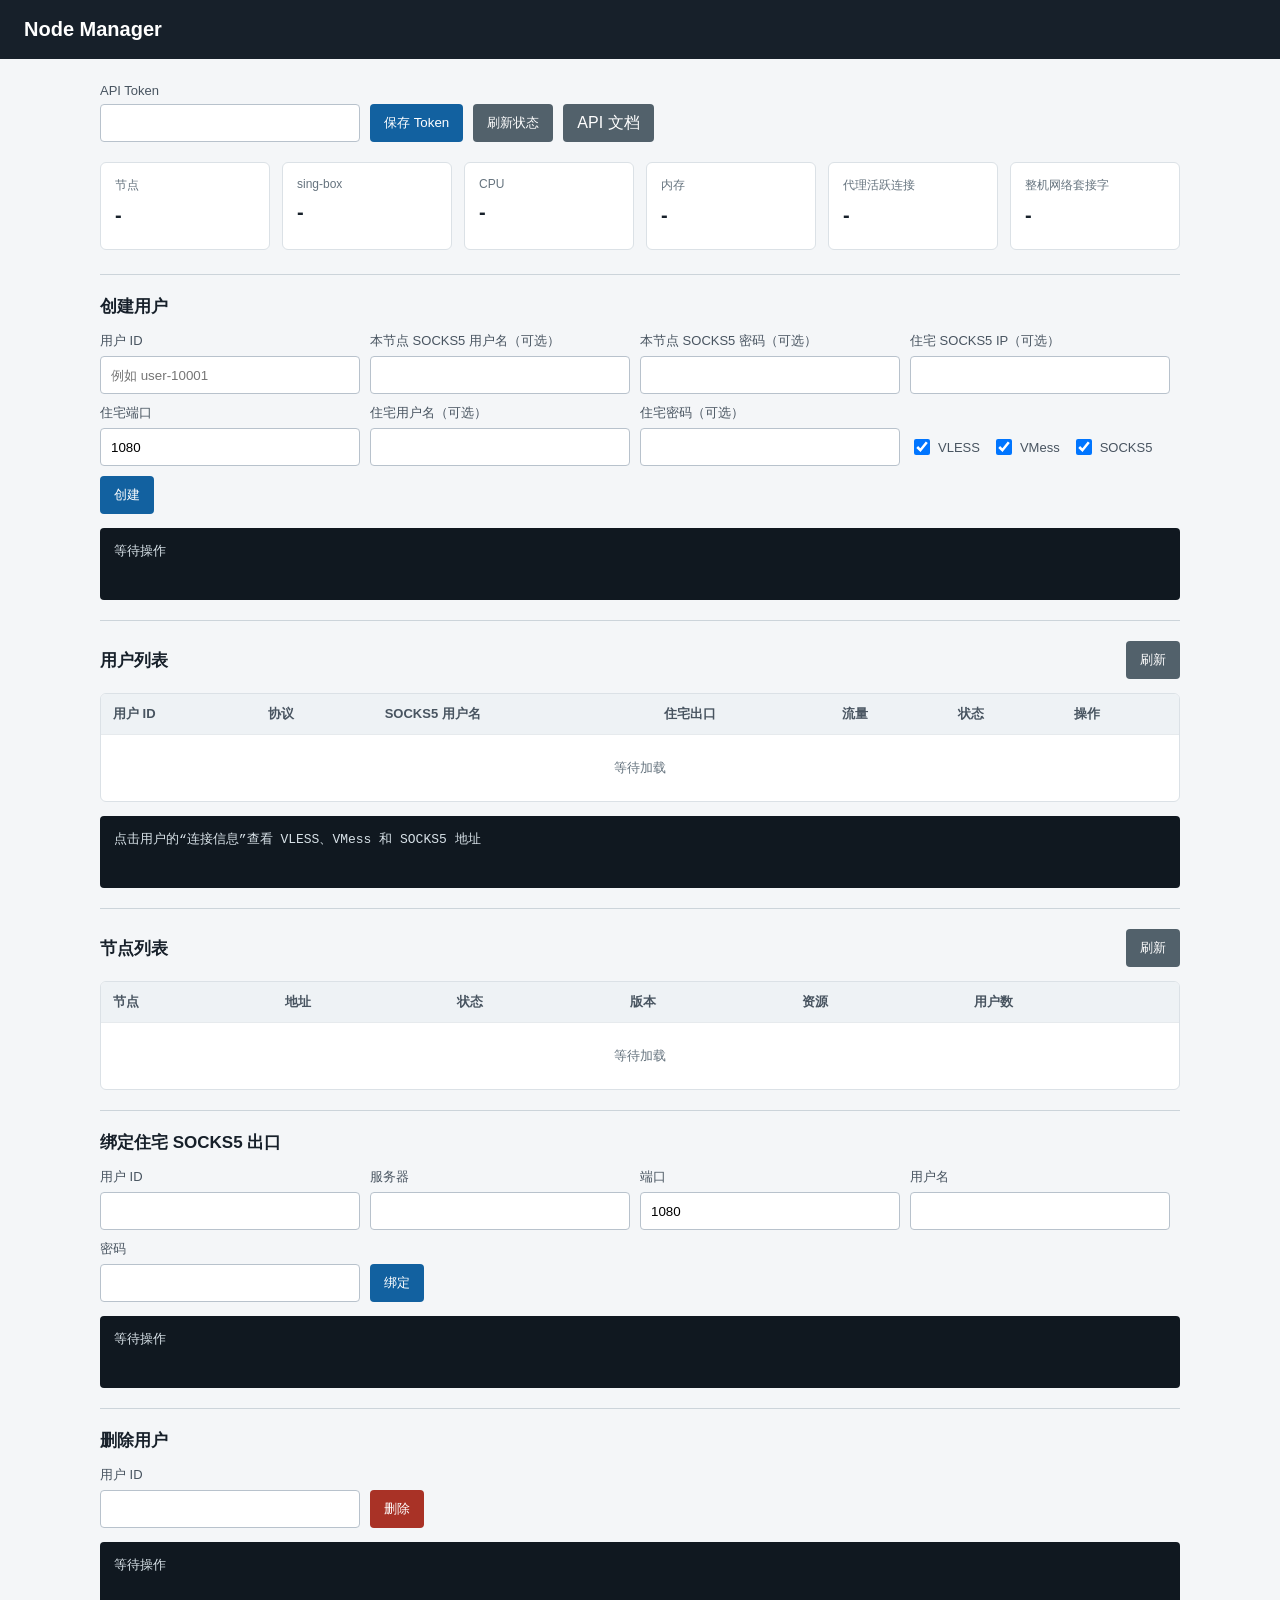
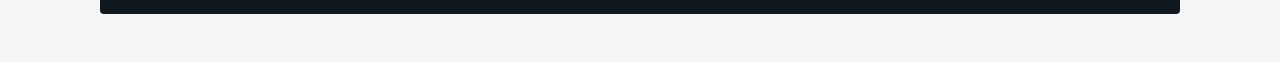
<file: node-manager/static/index.html>
<!doctype html>
<html lang="zh-CN">
<head>
  <meta charset="utf-8">
  <meta name="viewport" content="width=device-width, initial-scale=1">
  <title>Node Manager</title>
  <style>
    :root { color-scheme: light; font-family: Arial, "Microsoft YaHei", sans-serif; }
    * { box-sizing: border-box; }
    body { margin: 0; background: #f4f6f8; color: #17202a; }
    header { background: #17202a; color: #fff; padding: 18px 24px; }
    header h1 { margin: 0; font-size: 20px; letter-spacing: 0; }
    main { width: min(1080px, calc(100% - 32px)); margin: 24px auto 48px; }
    .toolbar { display: flex; gap: 10px; align-items: end; flex-wrap: wrap; margin-bottom: 20px; }
    label { display: grid; gap: 6px; color: #485460; font-size: 13px; }
    input { min-width: 260px; height: 38px; border: 1px solid #b8c2cc; border-radius: 4px; padding: 0 10px; background: #fff; }
    button, a.button { min-height: 38px; border: 0; border-radius: 4px; padding: 0 14px; background: #1261a0; color: #fff; cursor: pointer; text-decoration: none; display: inline-flex; align-items: center; }
    button.secondary, a.secondary { background: #52616b; }
    button.danger { background: #a93226; }
    button.compact { min-height: 30px; padding: 0 10px; font-size: 12px; }
    .status-grid { display: grid; grid-template-columns: repeat(6, minmax(120px, 1fr)); gap: 12px; margin-bottom: 24px; }
    .metric { background: #fff; border: 1px solid #dbe1e6; border-radius: 6px; padding: 14px; min-height: 88px; }
    .metric span { display: block; color: #65737e; font-size: 12px; margin-bottom: 10px; }
    .metric strong { font-size: 20px; overflow-wrap: anywhere; }
    section { border-top: 1px solid #ccd4da; padding-top: 20px; margin-top: 20px; }
    h2 { margin: 0 0 14px; font-size: 17px; }
    .form-row { display: flex; flex-wrap: wrap; gap: 10px; align-items: end; }
    .protocols { display: flex; gap: 12px; min-height: 38px; align-items: center; }
    .protocols label { display: flex; align-items: center; gap: 5px; }
    .protocols input { min-width: auto; width: 16px; height: 16px; }
    pre { margin: 14px 0 0; padding: 14px; background: #101820; color: #d8e2e8; border-radius: 4px; overflow: auto; min-height: 72px; white-space: pre-wrap; overflow-wrap: anywhere; }
    .table-wrap { width: 100%; overflow-x: auto; border: 1px solid #dbe1e6; border-radius: 6px; background: #fff; }
    table { width: 100%; border-collapse: collapse; min-width: 760px; }
    th, td { padding: 11px 12px; border-bottom: 1px solid #e6eaed; text-align: left; font-size: 13px; white-space: nowrap; }
    th { background: #eef2f5; color: #485460; font-weight: 600; }
    tbody tr:last-child td { border-bottom: 0; }
    .empty { color: #65737e; text-align: center; padding: 24px; }
    .section-heading { display: flex; align-items: center; justify-content: space-between; gap: 12px; margin-bottom: 14px; }
    .section-heading h2 { margin: 0; }
    .ok { color: #14804a; }
    .bad { color: #b42318; }
    @media (max-width: 760px) {
      .status-grid { grid-template-columns: repeat(2, minmax(0, 1fr)); }
      input { min-width: 100%; width: 100%; }
      label { width: 100%; }
    }
  </style>
</head>
<body>
  <header><h1>Node Manager</h1></header>
  <main>
    <div class="toolbar">
      <label>API Token<input id="token" type="password" autocomplete="off"></label>
      <button id="save-token">保存 Token</button>
      <button id="refresh" class="secondary">刷新状态</button>
      <a class="button secondary" href="/docs" target="_blank" rel="noreferrer">API 文档</a>
    </div>

    <div class="status-grid">
      <div class="metric"><span>节点</span><strong id="node">-</strong></div>
      <div class="metric"><span>sing-box</span><strong id="singbox">-</strong></div>
      <div class="metric"><span>CPU</span><strong id="cpu">-</strong></div>
      <div class="metric"><span>内存</span><strong id="memory">-</strong></div>
      <div class="metric"><span>代理活跃连接</span><strong id="connections">-</strong></div>
      <div class="metric"><span>整机网络套接字</span><strong id="system-connections">-</strong></div>
    </div>

    <section>
      <h2>创建用户</h2>
      <div class="form-row">
        <label>用户 ID<input id="create-user-id" placeholder="例如 user-10001"></label>
        <label>本节点 SOCKS5 用户名（可选）<input id="create-socks-username" autocomplete="off"></label>
        <label>本节点 SOCKS5 密码（可选）<input id="create-socks-password" type="password" autocomplete="new-password"></label>
        <label>住宅 SOCKS5 IP（可选）<input id="create-proxy-server" autocomplete="off"></label>
        <label>住宅端口<input id="create-proxy-port" type="number" min="1" max="65535" value="1080"></label>
        <label>住宅用户名（可选）<input id="create-proxy-username" autocomplete="off"></label>
        <label>住宅密码（可选）<input id="create-proxy-password" type="password" autocomplete="new-password"></label>
        <div class="protocols">
          <label><input type="checkbox" value="vless" checked>VLESS</label>
          <label><input type="checkbox" value="vmess" checked>VMess</label>
          <label><input type="checkbox" value="socks" checked>SOCKS5</label>
        </div>
        <button id="create-user">创建</button>
      </div>
      <pre id="create-result">等待操作</pre>
    </section>

    <section>
      <div class="section-heading">
        <h2>用户列表</h2>
        <button id="refresh-users" class="secondary">刷新</button>
      </div>
      <div class="table-wrap">
        <table>
          <thead><tr><th>用户 ID</th><th>协议</th><th>SOCKS5 用户名</th><th>住宅出口</th><th>流量</th><th>状态</th><th>操作</th></tr></thead>
          <tbody id="user-list"><tr><td colspan="7" class="empty">等待加载</td></tr></tbody>
        </table>
      </div>
      <pre id="connection-result">点击用户的“连接信息”查看 VLESS、VMess 和 SOCKS5 地址</pre>
    </section>

    <section>
      <div class="section-heading">
        <h2>节点列表</h2>
        <button id="refresh-nodes" class="secondary">刷新</button>
      </div>
      <div class="table-wrap">
        <table>
          <thead><tr><th>节点</th><th>地址</th><th>状态</th><th>版本</th><th>资源</th><th>用户数</th></tr></thead>
          <tbody id="node-list"><tr><td colspan="6" class="empty">等待加载</td></tr></tbody>
        </table>
      </div>
    </section>

    <section>
      <h2>绑定住宅 SOCKS5 出口</h2>
      <div class="form-row">
        <label>用户 ID<input id="bind-user-id"></label>
        <label>服务器<input id="proxy-server"></label>
        <label>端口<input id="proxy-port" type="number" min="1" max="65535" value="1080"></label>
        <label>用户名<input id="proxy-username"></label>
        <label>密码<input id="proxy-password" type="password"></label>
        <button id="bind-proxy">绑定</button>
      </div>
      <pre id="bind-result">等待操作</pre>
    </section>

    <section>
      <h2>删除用户</h2>
      <div class="form-row">
        <label>用户 ID<input id="delete-user-id"></label>
        <button id="delete-user" class="danger">删除</button>
      </div>
      <pre id="delete-result">等待操作</pre>
    </section>
  </main>
  <script>
    const tokenInput = document.getElementById('token');
    tokenInput.value = sessionStorage.getItem('node-manager-token') || '';

    function headers() {
      return { 'Authorization': `Bearer ${tokenInput.value.trim()}`, 'Content-Type': 'application/json' };
    }

    async function request(path, options = {}) {
      const response = await fetch(path, { ...options, headers: { ...headers(), ...(options.headers || {}) } });
      const body = await response.json().catch(() => ({}));
      if (!response.ok) throw new Error(body.detail || `HTTP ${response.status}`);
      return body;
    }

    function show(id, value, error = false) {
      const element = document.getElementById(id);
      element.textContent = typeof value === 'string' ? value : JSON.stringify(value, null, 2);
      element.className = error ? 'bad' : 'ok';
    }

    function escapeHtml(value) {
      return String(value ?? '').replace(/[&<>'"]/g, character => ({
        '&': '&amp;', '<': '&lt;', '>': '&gt;', "'": '&#39;', '"': '&quot;'
      })[character]);
    }

    function formatBytes(value) {
      const bytes = Number(value || 0);
      if (bytes < 1024) return `${bytes} B`;
      if (bytes < 1024 * 1024) return `${(bytes / 1024).toFixed(1)} KB`;
      if (bytes < 1024 * 1024 * 1024) return `${(bytes / 1024 / 1024).toFixed(1)} MB`;
      return `${(bytes / 1024 / 1024 / 1024).toFixed(1)} GB`;
    }

    async function refreshUsers() {
      const target = document.getElementById('user-list');
      try {
        const data = await request('/api/users?page=1&pageSize=100');
        target.innerHTML = data.items.length ? data.items.map(item => `<tr>
          <td>${escapeHtml(item.userId)}</td>
          <td>${escapeHtml(item.protocols.join(', '))}</td>
          <td>${escapeHtml(item.socksUsername || '-')}</td>
          <td>${escapeHtml(item.proxyBound ? item.proxyServer : '未绑定')}</td>
          <td>↑ ${formatBytes(item.upload)} / ↓ ${formatBytes(item.download)}</td>
          <td class="ok">${escapeHtml(item.status)}</td>
          <td><button class="secondary compact connection-button" data-user-id="${escapeHtml(item.userId)}">连接信息</button></td>
        </tr>`).join('') : '<tr><td colspan="7" class="empty">暂无用户</td></tr>';
        target.querySelectorAll('.connection-button').forEach(button => {
          button.onclick = () => showConnections(button.dataset.userId);
        });
      } catch (error) {
        target.innerHTML = `<tr><td colspan="7" class="empty bad">${escapeHtml(error.message)}</td></tr>`;
      }
    }

    async function showConnections(userId) {
      try {
        show('connection-result', await request(`/api/user/${encodeURIComponent(userId)}/connections`));
      } catch (error) {
        show('connection-result', error.message, true);
      }
    }

    async function refreshNodes() {
      const target = document.getElementById('node-list');
      try {
        const data = await request('/api/nodes?page=1&pageSize=100');
        target.innerHTML = data.items.length ? data.items.map(item => `<tr>
          <td>${escapeHtml(item.name)}<br><small>${escapeHtml(item.nodeId)}</small></td>
          <td>${escapeHtml(item.domain || item.host)}</td>
          <td class="${item.status === 'online' ? 'ok' : 'bad'}">${escapeHtml(item.status)}</td>
          <td>Manager ${escapeHtml(item.managerVersion)}<br>sing-box ${escapeHtml(item.singboxVersion)}</td>
          <td>CPU ${escapeHtml(item.cpu)}% / 内存 ${escapeHtml(item.memory)}%<br>代理连接 ${escapeHtml(item.connections)} / 系统套接字 ${escapeHtml(item.systemConnections)}</td>
          <td>${escapeHtml(item.userCount)}</td>
        </tr>`).join('') : '<tr><td colspan="6" class="empty">暂无节点</td></tr>';
      } catch (error) {
        target.innerHTML = `<tr><td colspan="6" class="empty bad">${escapeHtml(error.message)}</td></tr>`;
      }
    }

    async function refresh() {
      try {
        const data = await request('/api/node/status');
        document.getElementById('node').textContent = `${data.name} (${data.host})`;
        document.getElementById('singbox').textContent = data.singbox;
        document.getElementById('cpu').textContent = `${data.cpu}%`;
        document.getElementById('memory').textContent = `${data.memory}%`;
        document.getElementById('connections').textContent = data.connections;
        document.getElementById('system-connections').textContent = data.systemConnections;
        await Promise.all([refreshUsers(), refreshNodes()]);
      } catch (error) {
        document.getElementById('singbox').textContent = error.message;
      }
    }

    document.getElementById('save-token').onclick = () => {
      sessionStorage.setItem('node-manager-token', tokenInput.value.trim());
      refresh();
    };
    document.getElementById('refresh').onclick = refresh;
    document.getElementById('refresh-users').onclick = refreshUsers;
    document.getElementById('refresh-nodes').onclick = refreshNodes;
    document.getElementById('create-user').onclick = async () => {
      const protocols = [...document.querySelectorAll('.protocols input:checked')].map(item => item.value);
      const socksUsername = document.getElementById('create-socks-username').value.trim() || null;
      const socksPassword = document.getElementById('create-socks-password').value || null;
      const proxyServer = document.getElementById('create-proxy-server').value.trim();
      const proxyPort = Number(document.getElementById('create-proxy-port').value);
      const proxyUsername = document.getElementById('create-proxy-username').value || null;
      const proxyPassword = document.getElementById('create-proxy-password').value || null;
      const proxy = proxyServer ? {
        type: 'socks5',
        server: proxyServer,
        port: proxyPort,
        username: proxyUsername,
        password: proxyPassword
      } : null;
      try {
        show('create-result', await request('/api/user/create', {
          method: 'POST',
          body: JSON.stringify({
            userId: document.getElementById('create-user-id').value.trim(),
            protocols,
            socksUsername,
            socksPassword,
            proxy
          })
        }));
        await refreshUsers();
      } catch (error) { show('create-result', error.message, true); }
    };
    document.getElementById('bind-proxy').onclick = async () => {
      try {
        show('bind-result', await request('/api/user/bind-proxy', {
          method: 'POST',
          body: JSON.stringify({
            userId: document.getElementById('bind-user-id').value.trim(),
            proxy: {
              type: 'socks5',
              server: document.getElementById('proxy-server').value.trim(),
              port: Number(document.getElementById('proxy-port').value),
              username: document.getElementById('proxy-username').value || null,
              password: document.getElementById('proxy-password').value || null
            }
          })
        }));
        await refreshUsers();
      } catch (error) { show('bind-result', error.message, true); }
    };
    document.getElementById('delete-user').onclick = async () => {
      const userId = document.getElementById('delete-user-id').value.trim();
      if (!userId || !confirm(`确认删除用户 ${userId}？`)) return;
      try {
        show('delete-result', await request(`/api/user/delete/${encodeURIComponent(userId)}`, { method: 'DELETE' }));
        await refreshUsers();
      }
      catch (error) { show('delete-result', error.message, true); }
    };
    if (tokenInput.value) refresh();
  </script>
</body>
</html>
</file>
